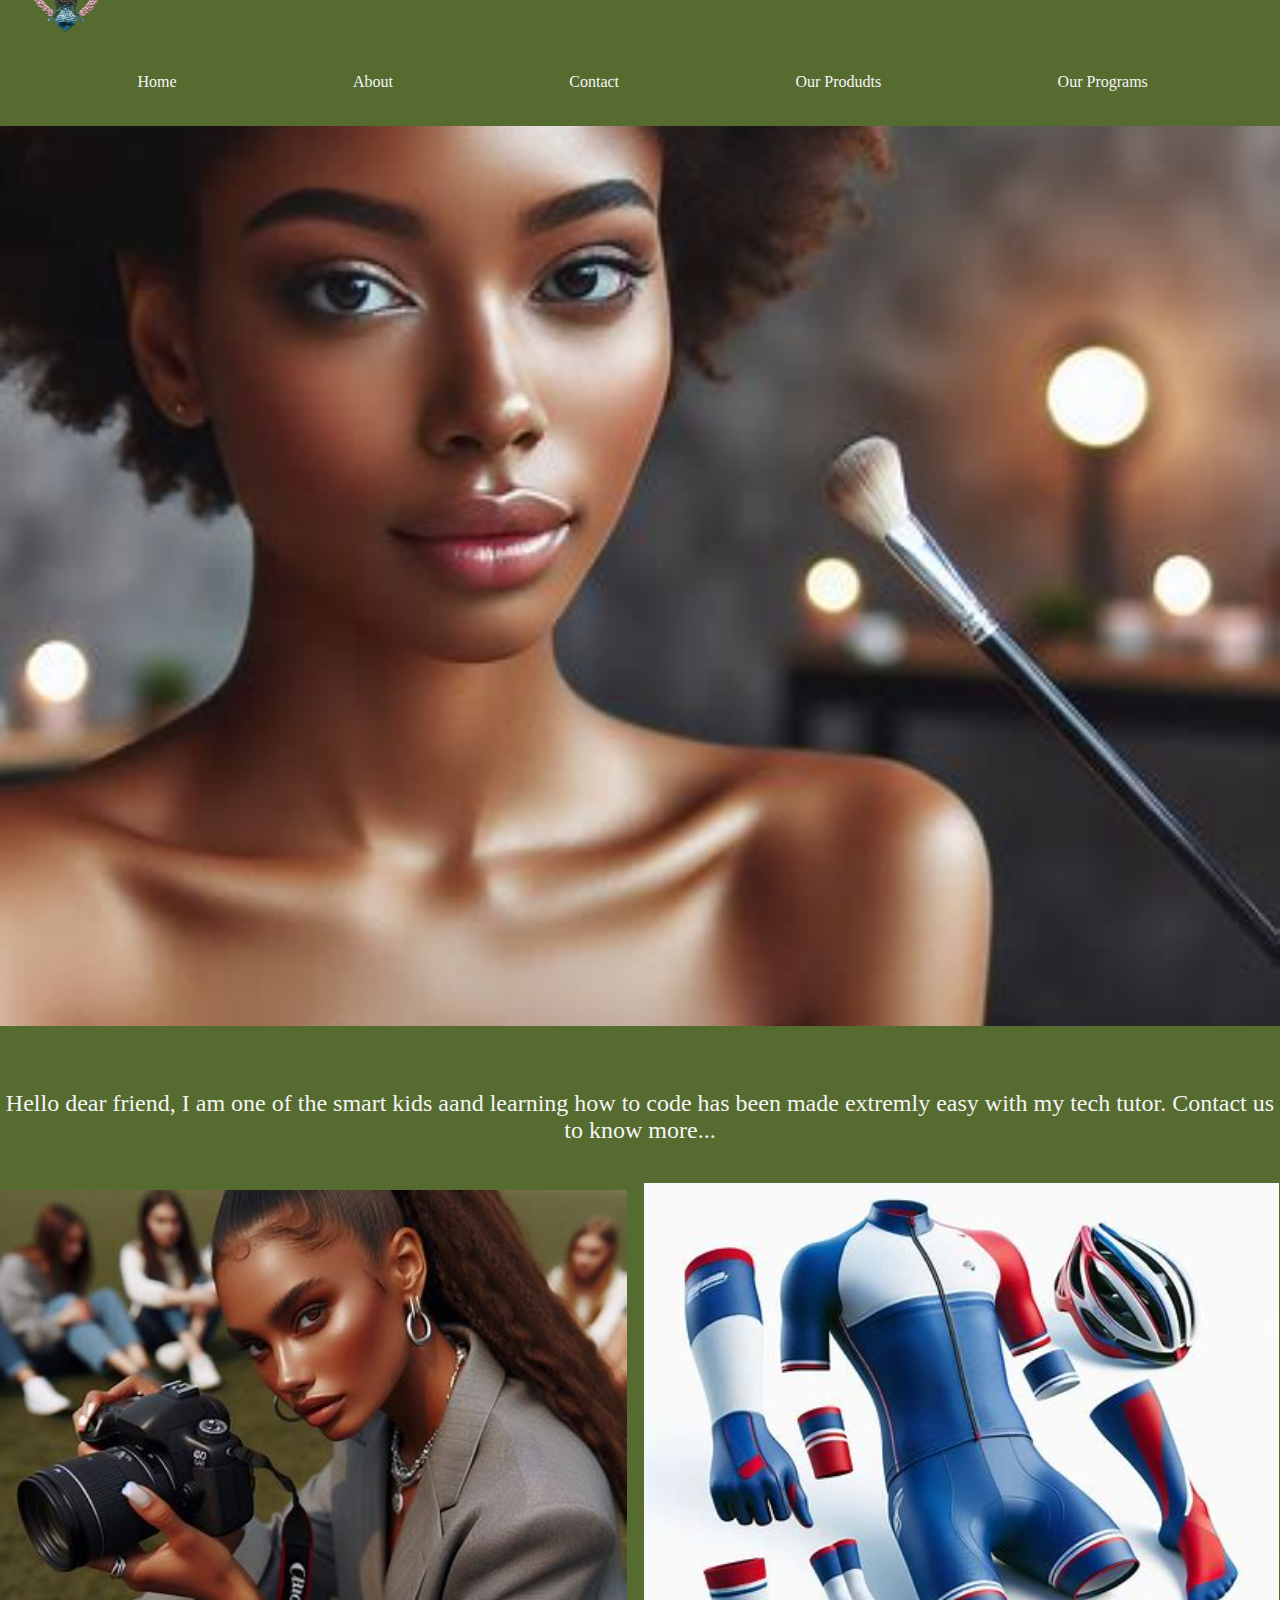
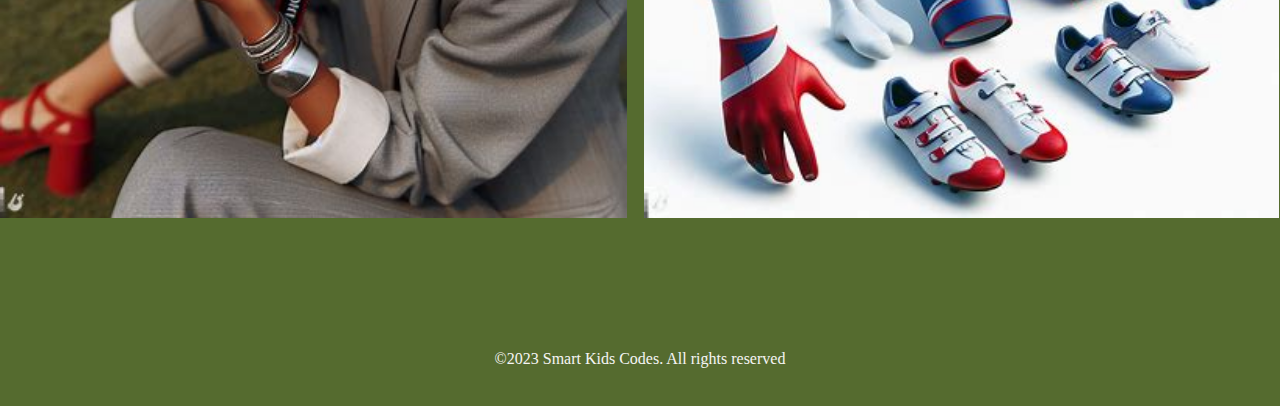
<file: index.html>
<!DOCTYPE html>
<html lang="en">
<head>
    <meta charset="UTF-8">
    <meta name="viewport" content="width=device-width, initial-scale=1.0">
    <title>Advanced Coding Class</title>
    <link rel="stylesheet" href="style.css">
</head>
<body>
    <div class="container">
        <nav>
            <div class="logo">
                <a href="index.html"> <img src="logo.png" alt="logo"></a>
            </div>
            <div class="navlinks">
                <ul>
                    <li> <a href="index.html">Home</a></li>
                    <li> <a href="about.html">About</a></li>
                    <li> <a href="contact.html">Contact</a></li>
                    <li> <a href="ourprograms.html">Our Produdts</a></li>
                    <li> <a href="ourprograms.html">Our Programs</a></li>
                </ul>
            </div>
        </nav>
    </div>


    <section class="header">
        <div class="bg">
            
        </div>
    </section>

    <div class="home">
        <div class="welcome">
            <p>Hello dear friend, I am one of the smart kids aand learning how to code has
                been made extremly easy with my tech tutor. Contact us to know more...</p>
        </div>
    </div>
    <div class="image">
        <div class="images">
            <img src="OIG (75).jpg" width="49%" alt="image">
            <img src="OIG 4 .jpg" style="margin-left: 1%; width: 49.6%;" alt="image">
        </div>
    </div>



    <footer>
        <p>&copy;2023 Smart Kids Codes. All rights reserved</p>
    </footer>
    
</body>
</html>
</file>
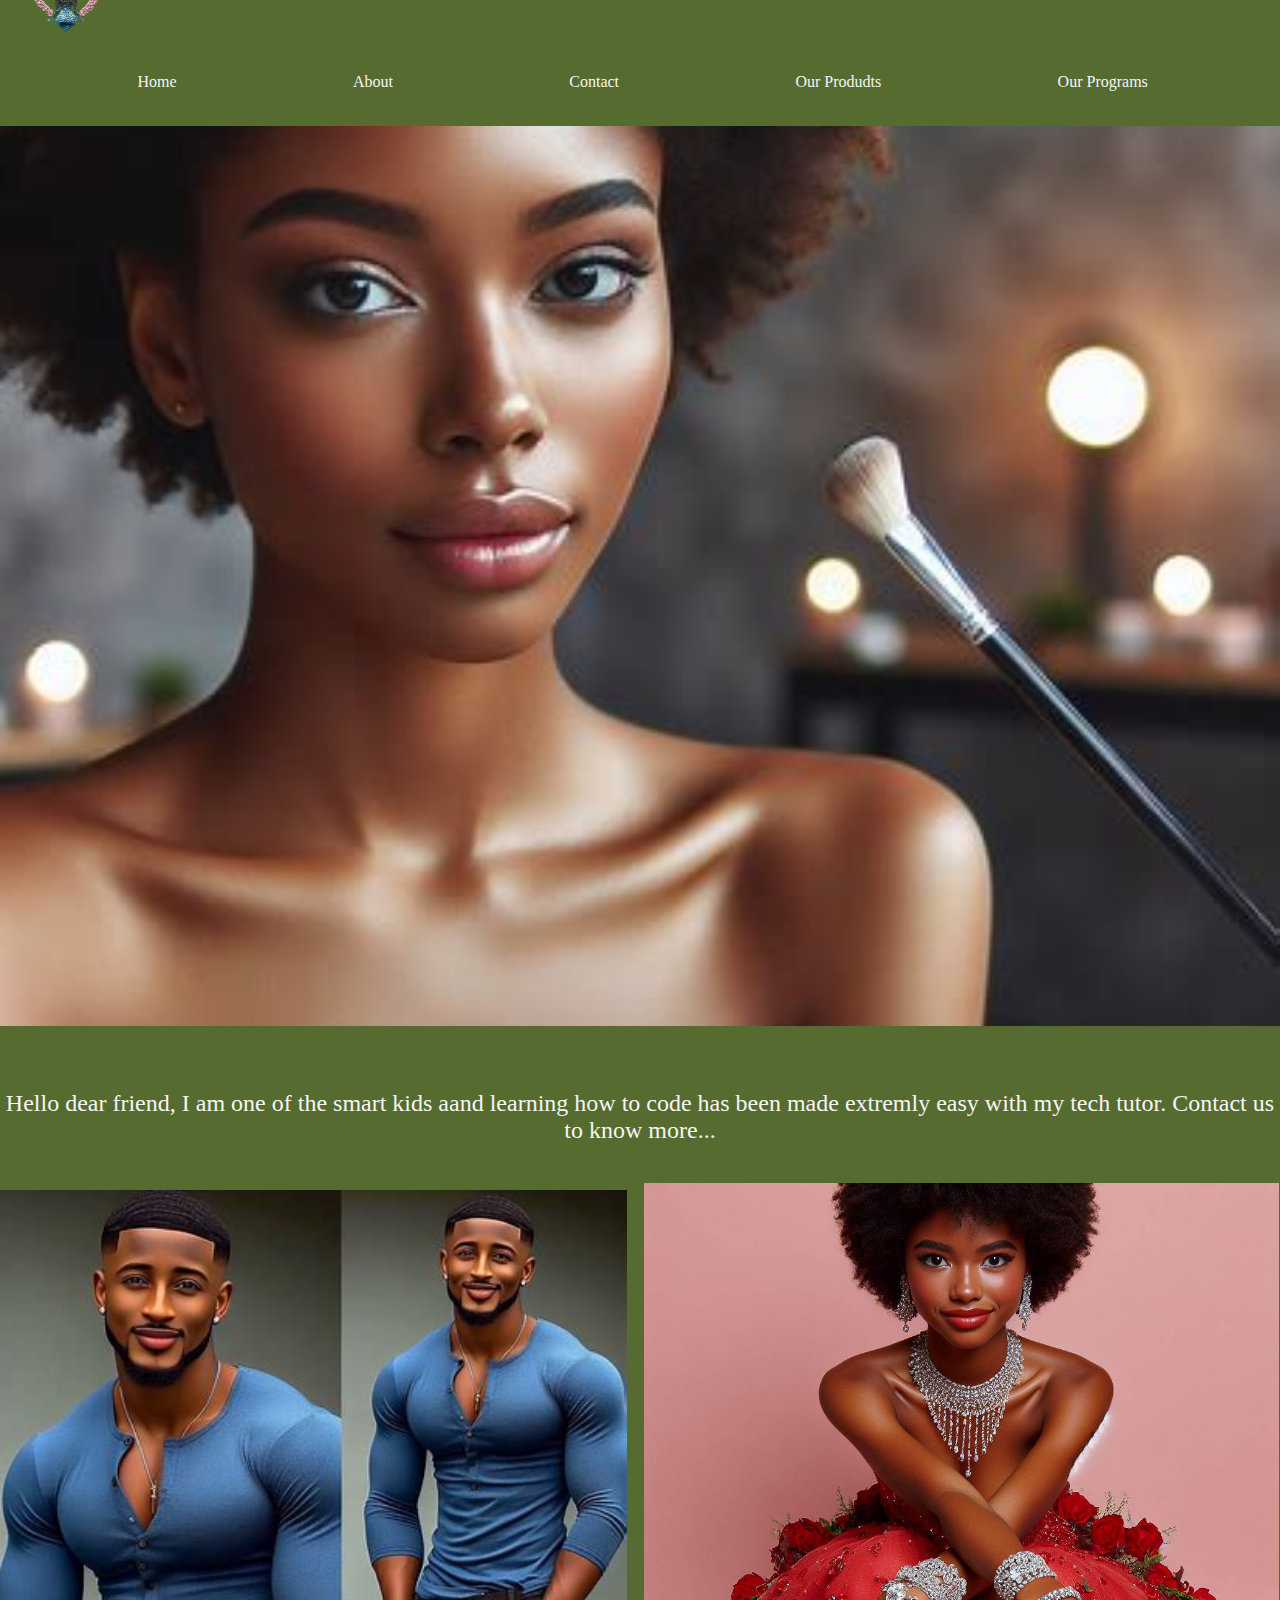
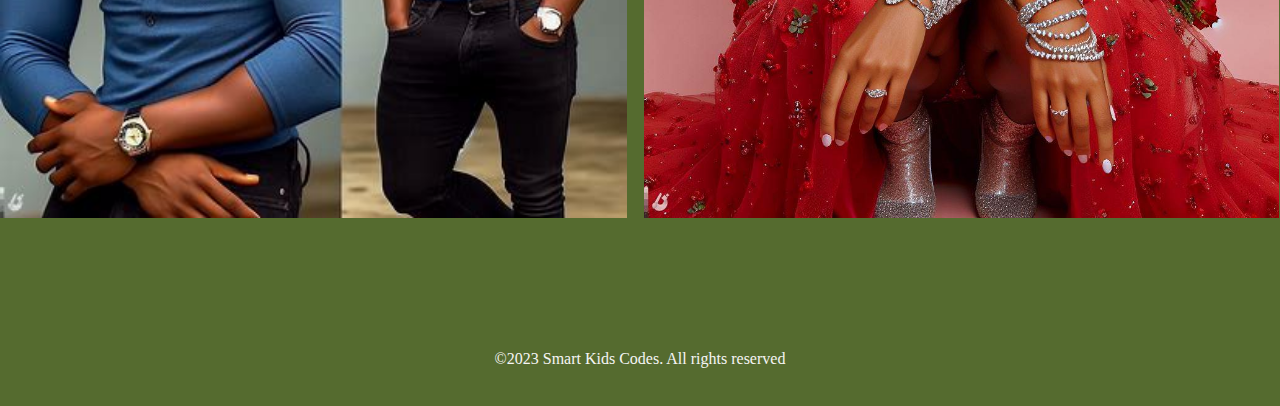
<file: about.html>
<!DOCTYPE html>
<html lang="en">
<head>
    <meta charset="UTF-8">
    <meta name="viewport" content="width=device-width, initial-scale=1.0">
    <title>Advanced Coding Class</title>
    <link rel="stylesheet" href="style.css">
</head>
<body>
    <div class="container">
        <nav>
            <div class="logo">
                <a href="about.html"> <img src="logo.png" alt="logo"></a>
            </div>
            <div class="navlinks">
                <ul>
                    <li> <a href="index.html">Home</a></li>
                    <li> <a href="about.html">About</a></li>
                    <li> <a href="contact.html">Contact</a></li>
                    <li> <a href="ourprograms.html">Our Produdts</a></li>
                    <li> <a href="ourprograms.html">Our Programs</a></li>
                </ul>
            </div>
        </nav>
    </div>


    <section class="header">
        <div class="bg">
            
        </div>
    </section>

    <div class="home">
        <div class="welcome">
            <p>Hello dear friend, I am one of the smart kids aand learning how to code has
                been made extremly easy with my tech tutor. Contact us to know more...</p>
        </div>
    </div>
    <div class="image">
        <div class="images">
            <img src="OIG 5 .jpg" width="49%" alt="image">
            <img src="OIG 6 .jpg" style="margin-left: 1%; width: 49.6%;" alt="image" alt="image">
        </div>
    </div>



    <footer>
        <p>&copy;2023 Smart Kids Codes. All rights reserved</p>
    </footer>
    
</body>
</html>
</file>
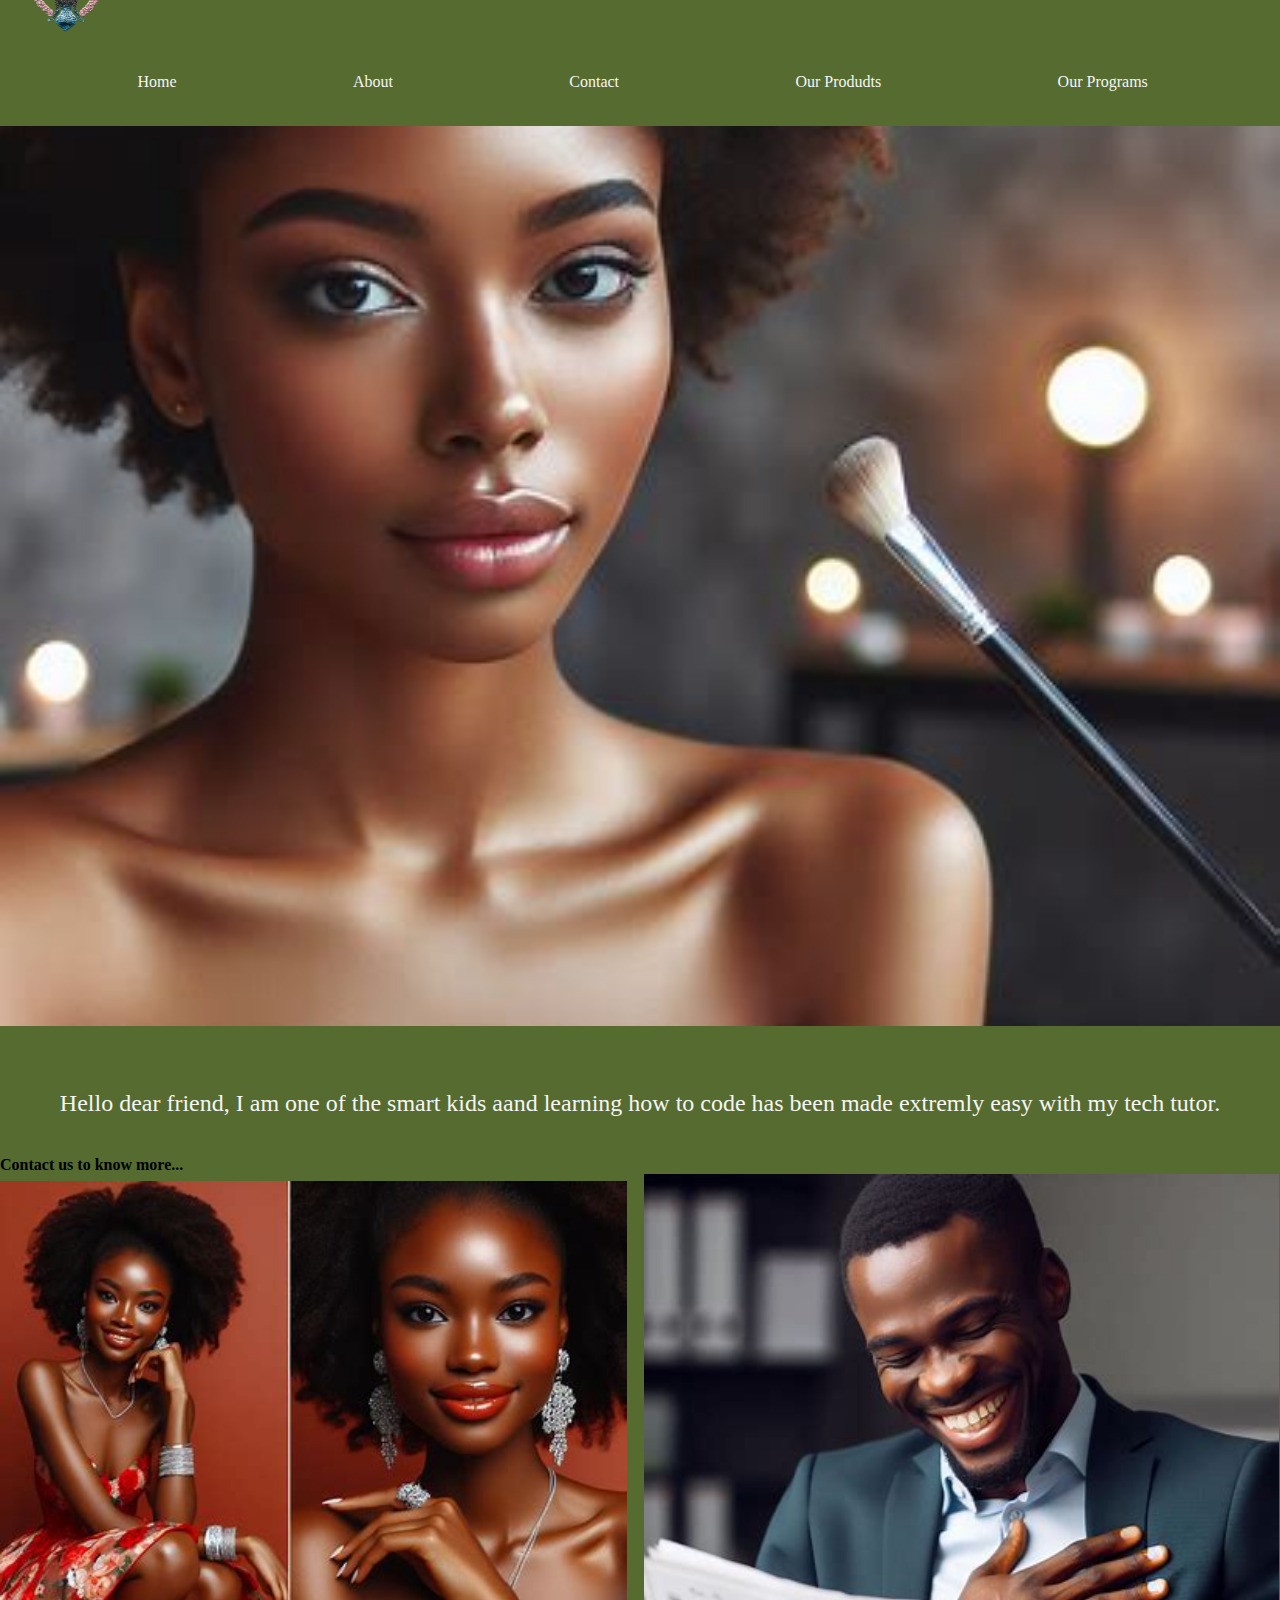
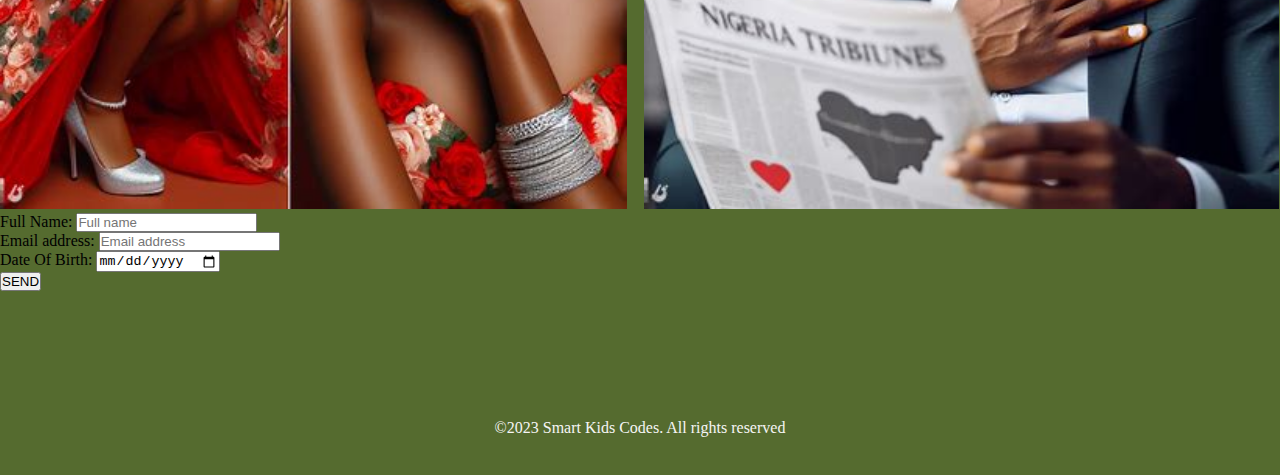
<file: contact.html>
<!DOCTYPE html>
<html lang="en">
<head>
    <meta charset="UTF-8">
    <meta name="viewport" content="width=device-width, initial-scale=1.0">
    <title>Advanced Coding Class</title>
    <link rel="stylesheet" href="style.css">
</head>
<body>
    <div class="container">
        <nav>
            <div class="logo">
                <a href="contact.html"> <img src="logo.png" alt="logo"></a>
            </div>
            <div class="navlinks">
                <ul>
                    <li> <a href="index.html">Home</a></li>
                    <li> <a href="about.html">About</a></li>
                    <li> <a href="contact.html">Contact</a></li>
                    <li> <a href="ourprograms.html">Our Produdts</a></li>
                    <li> <a href="ourprograms.html">Our Programs</a></li>
                </ul>
            </div>
        </nav>
    </div>


    <section class="header">
        <div class="bg">
            
        </div>
    </section>

    <div class="home">
        <div class="welcome">
            <p>Hello dear friend, I am one of the smart kids aand learning how to code has
                been made extremly easy with my tech tutor.</p>
                <b> Contact us to know more...</b>
        </div>
    </div>

    <div class="image">
        <div class="images">
            <img src="OIG 2 .jpg" width="49%" alt="image">
            <img src="OIG 3 .jpg" style="margin-left: 1%; width: 49.6%;" alt="image" alt="image">
        </div>
    </div>

    <div class="formus">
        <form>
             <label for="fname">Full Name: </label> <input type="text" id="fname" placeholder="Full name" required><br>
             <label for="fname">Email address: </label> <input type="email" id="email" placeholder="Email address" required><br>
             <label for="fname">Date Of Birth: </label> <input type="date" id="dob" placeholder="Date of birth" required><br>
             <input type="submit" value="SEND">
        </form>
    </div>

    <footer>
        <p>&copy;2023 Smart Kids Codes. All rights reserved</p>
    </footer>
    
</body>
</html>
</file>
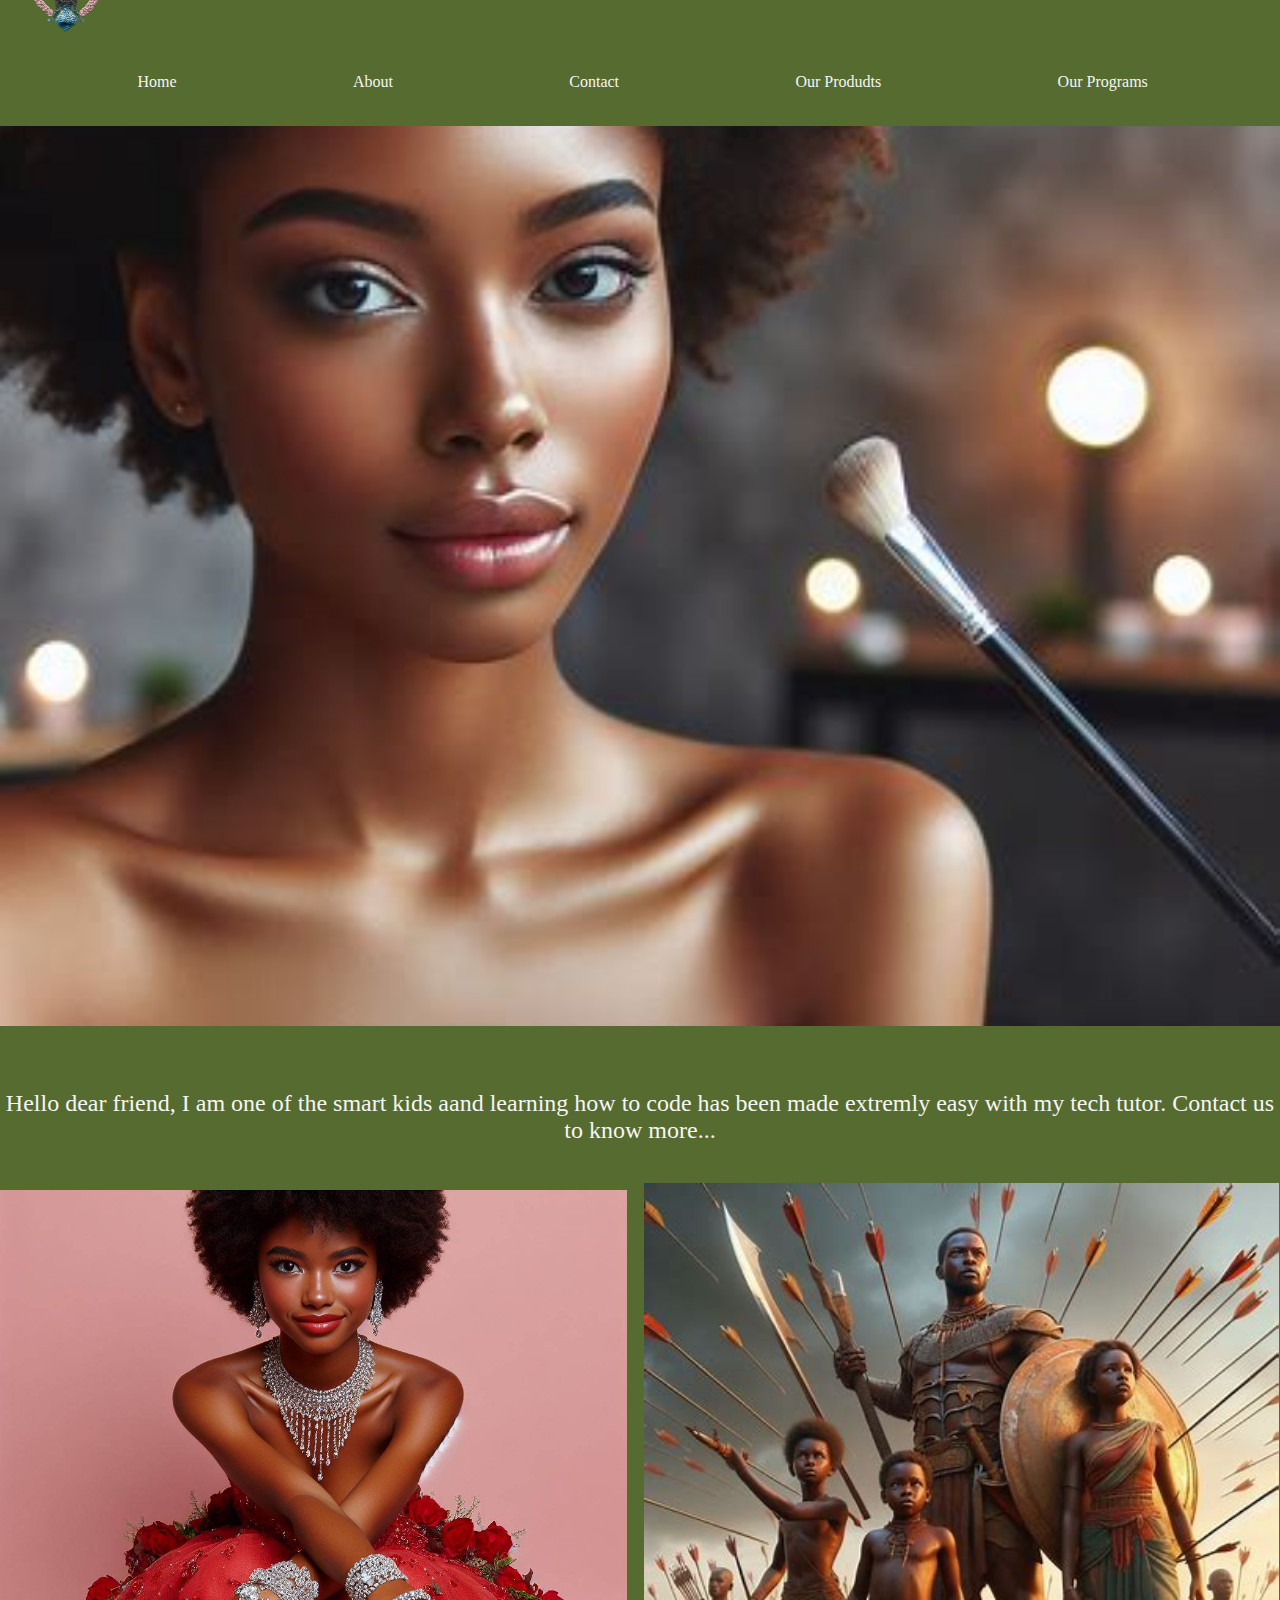
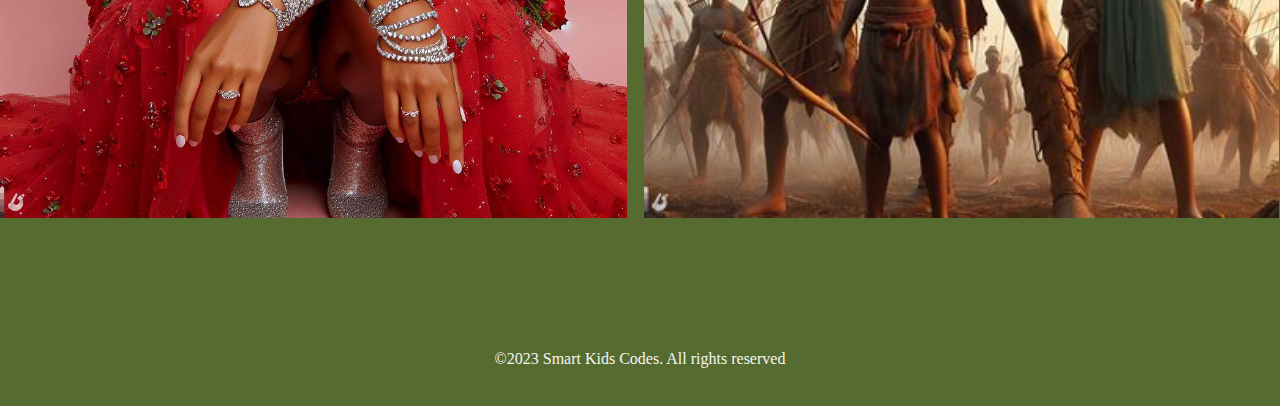
<file: ourproducts.html>
<!DOCTYPE html>
<html lang="en">
<head>
    <meta charset="UTF-8">
    <meta name="viewport" content="width=device-width, initial-scale=1.0">
    <title>Advanced Coding Class</title>
    <link rel="stylesheet" href="style.css">
</head>
<body>
    <div class="container">
        <nav>
            <div class="logo">
                <a href="ourproducts.html"> <img src="logo.png" alt="logo"></a>
            </div>
            <div class="navlinks">
                <ul>
                    <li> <a href="index.html">Home</a></li>
                    <li> <a href="about.html">About</a></li>
                    <li> <a href="contact.html">Contact</a></li>
                    <li> <a href="ourprograms.html">Our Produdts</a></li>
                    <li> <a href="ourprograms.html">Our Programs</a></li>
                </ul>
            </div>
        </nav>
    </div>


    <section class="header">
        <div class="bg">
           
        </div>
    </section>

    <div class="home">
        <div class="welcome">
            <p>Hello dear friend, I am one of the smart kids aand learning how to code has
                been made extremly easy with my tech tutor. Contact us to know more...</p>
        </div>
    </div>
    <div class="image">
        <div class="images">
            <img src="OIG 6 .jpg" width="49%" alt="image">
            <img src="OIG 7 .jpg" style="margin-left: 1%; width: 49.6%;" alt="image" alt="image" alt="image">
        </div>
    </div>



    <footer>
        <p>&copy;2023 Smart Kids Codes. All rights reserved</p>
    </footer>
    
</body>
</html>
</file>
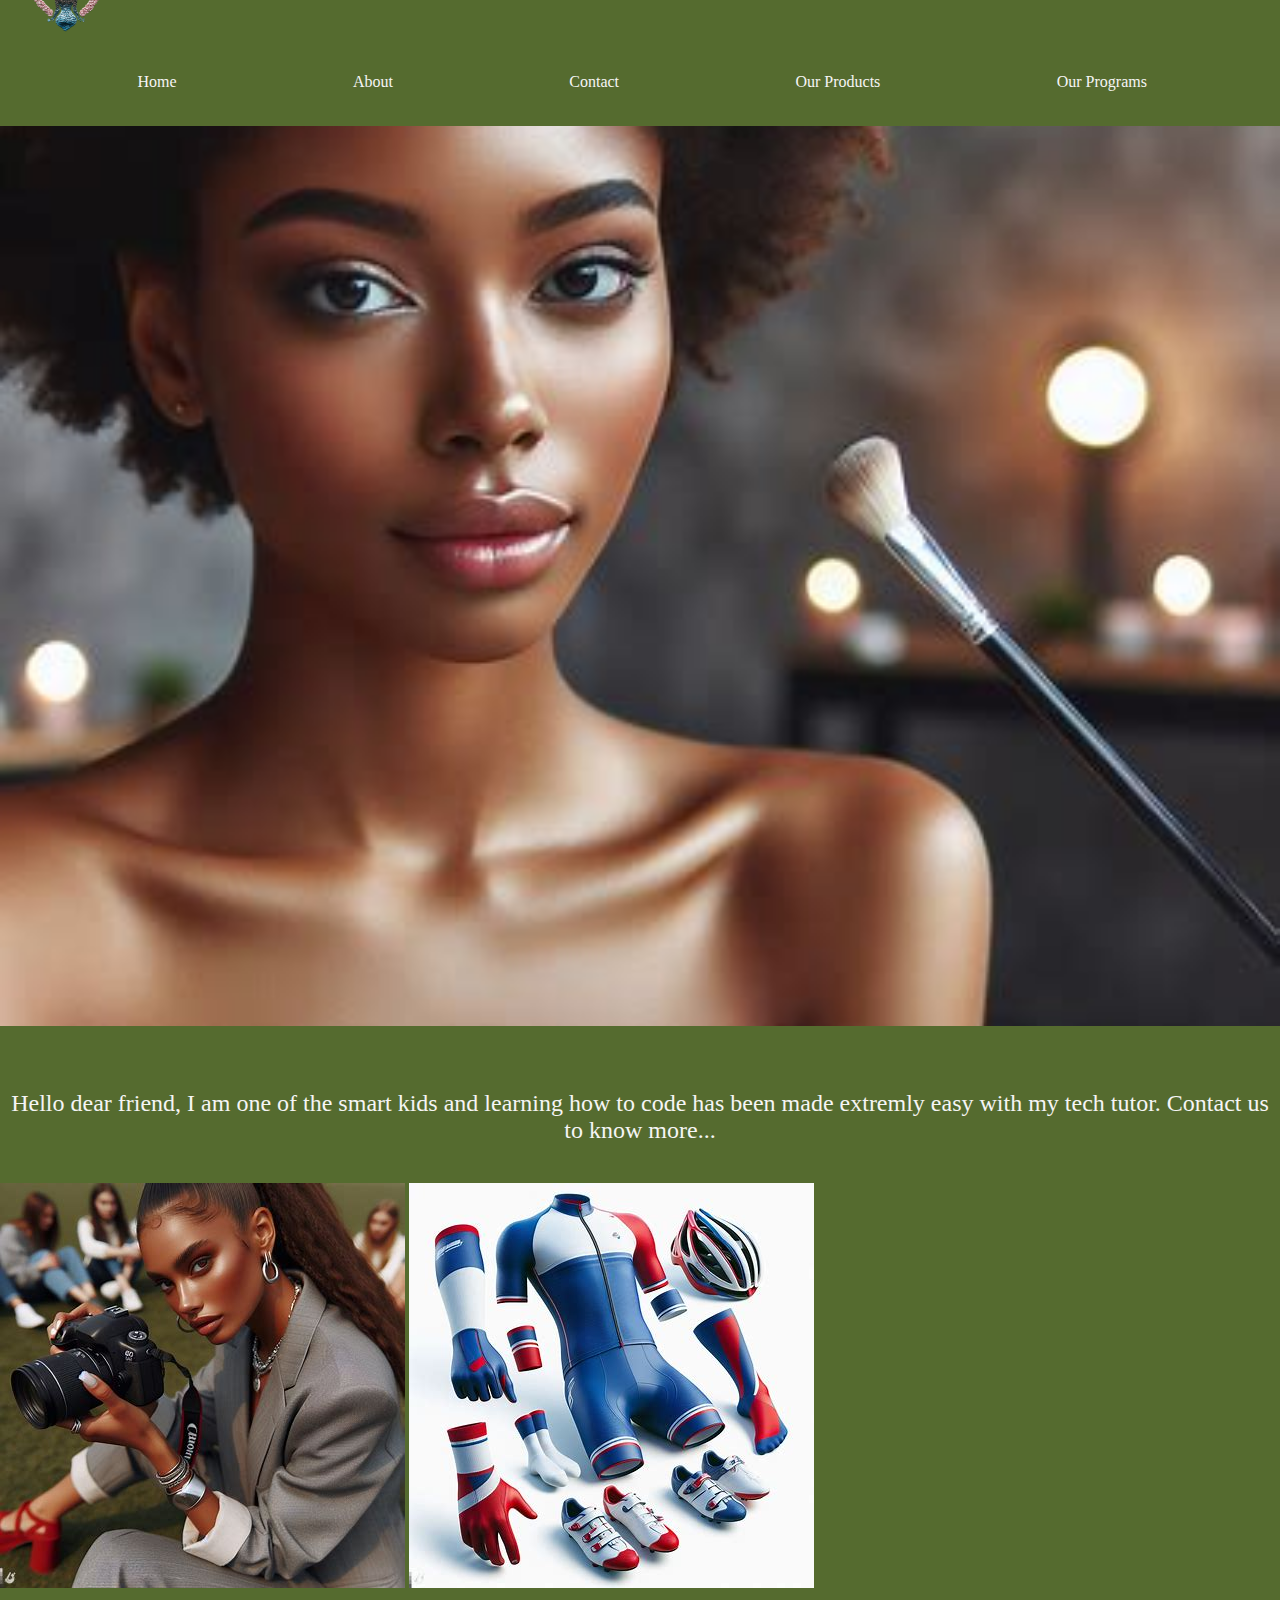
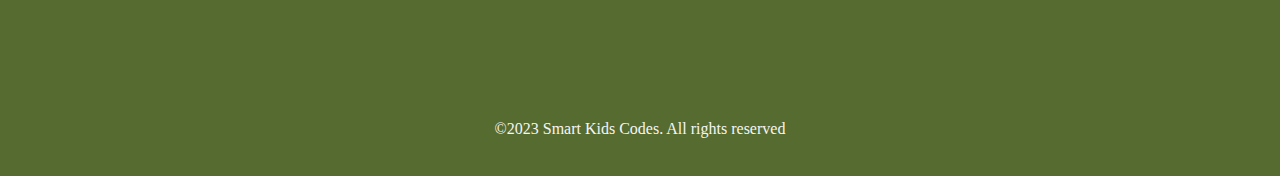
<file: ourprograms.html>
<!DOCTYPE html>
<html lang="en">
<head>
    <meta charset="UTF-8">
    <meta name="viewport" content="width=device-width, initial-scale=1.0">
    <title>Advanced Coding Class</title>
    <link rel="stylesheet" href="style.css">
</head>
<body>
    <div class="container">
        <nav>
            <div class="logo">
                <a href="ourprograms.html"> <img src="logo.png" alt="logo"></a>
            </div>
            <div class="navlinks">
                <ul>
                    <li> <a href="index.html">Home</a></li>
                    <li> <a href="about.html">About</a></li>
                    <li> <a href="contact.html">Contact</a></li>
                    <li> <a href="ourprograms.html">Our Products</a></li>
                    <li> <a href="ourprograms.html">Our Programs</a></li>
                </ul>
            </div>
        </nav>
    </div>


    <section class="header">
        <div class="bg">
            
        </div>
    </section>

    <div class="home">
        <div class="welcome">
            <p>Hello dear friend, I am one of the smart kids and learning how to code has
                been made extremly easy with my tech tutor. Contact us to know more...</p>
        </div>
    </div>
    <div class="image">
        <div class="images">
            <img src="OIG (75).jpg" alt="image">
            <img src="OIG 4 .jpg" alt="image">
        </div>
    </div>



    <footer>
        <p>&copy;2023 Smart Kids Codes. All rights reserved</p>
    </footer>
    
</body>
</html>
</file>
<file: style.css>
*{
    margin: 0%;
    padding: 0%;
}

body{
    background-color: darkolivegreen;
}

.header{
    min-height: 100vh;
    width: 100%;
    background-image: url(header.jpg);
    background-size: cover;
    background-position: center;
    position: relative;
}

nav img{
    width: 80px;
    height: 60px;
    margin-top: 10px;
    margin-top: -2%;
}

.welcome p{
    color: whitesmoke;
    font-size: x-large;
    text-align: center;
    margin-top: 5%;
    margin-bottom: 3%;
}

.navlinks li{
    display: inline-flex;
    padding: 10px;
    margin-left: 8%;
}

nav a{
    list-style: none;
    text-decoration: none;
    margin: 25px;
    color: whitesmoke;
}

footer{
    margin-top: 10%;
    text-align: center;
    color: whitesmoke;
    padding-bottom: 3%;
}
</file>
